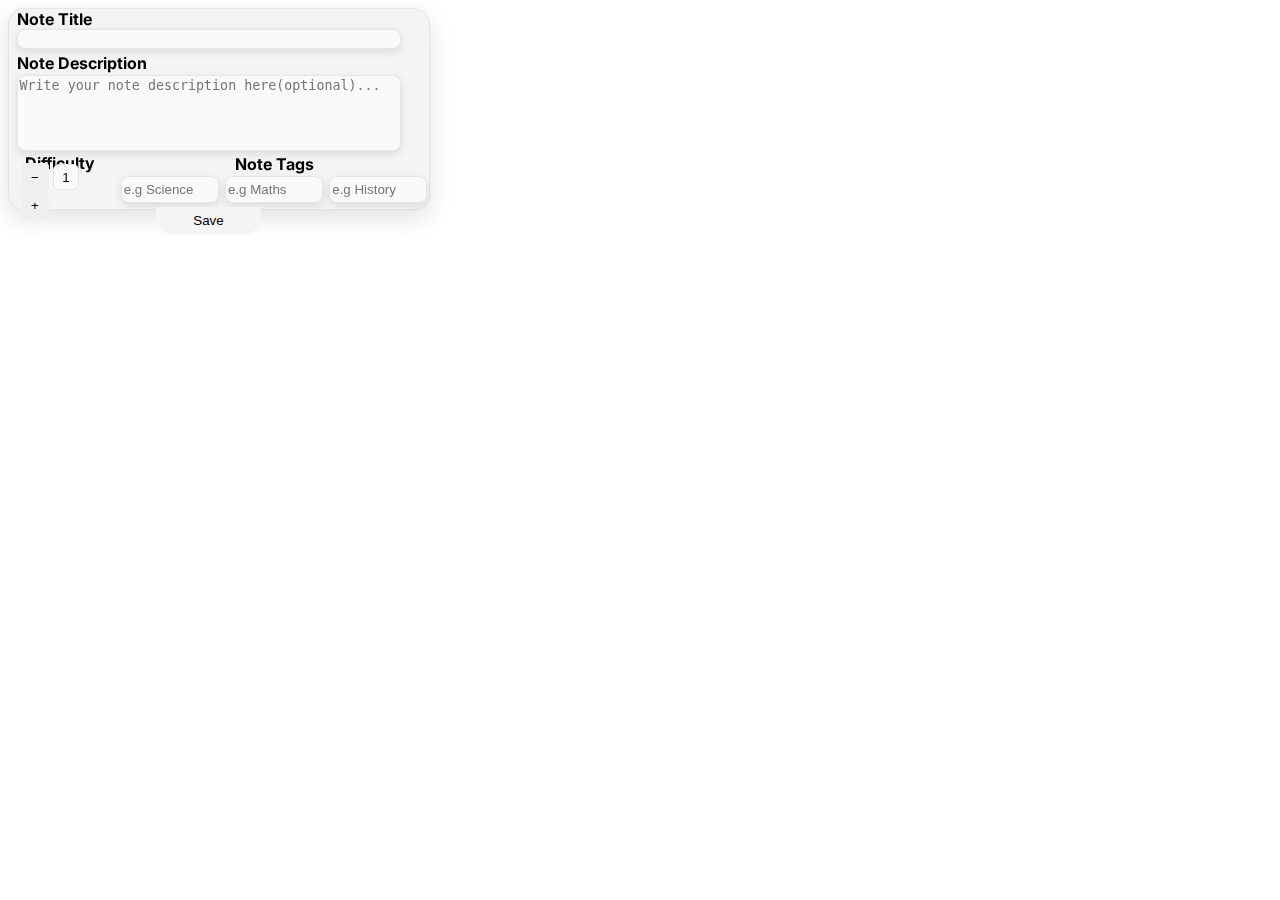
<file: App/Frontend/userNotes/components/addNote.html>
<!DOCTYPE html>
<html lang="en">
<head>
    <meta charset="UTF-8">
    <meta name="viewport" content="width=device-width, initial-scale=1.0">
    <link href="https://fonts.googleapis.com/css2?family=Inter:wght@300;400;500;600&display=swap" rel="stylesheet">
    <link rel="stylesheet" href="/App/Frontend/userNotes/components/addNote.css">
    <title>Document</title>
</head>
<body>
    <div id="createNoteContainer">
        <div id="titleBox">
             <h4 id = "noteTitle">Note Title</h4>
             <input id = "titleInput" type="text">
        </div>


        <div id="descriptionBox">
            <h4 id = "noteDescriptionTitle">Note Description</h4>
            <textarea id="DescriptionInput" placeholder="Write your note description here(optional)..." rows="5" cols="40"></textarea>
        </div>
        <div id="lowerRow">
           <div id="difficultyContainer">
             <div id="difficultytitle">
                <h4>Difficulty</h4>
             </div>
             <div id="difficulty">              
                    <div id="diffiucltyLevel">
                        <div class="numberControl">
                            <button class="numBtn" id="decrease">−</button>
                            <input type="number" id="numInput" value="1" min="1" max="5">
                            <button class="numBtn" id="increase">+</button>
                        </div>
                    </div> 
             </div>
           </div>
           <div id="tagsblock">
               <div id="tagTitle">
                 <h4>Note Tags</h4>
               </div>
               <div id="tags">
                  <div class="createNotetag">
                    <input placeholder="e.g Science"class = "tagInput" type="text">
                  </div>
                  <div class="createNotetag">
                    <input placeholder="e.g Maths" class = "tagInput" type="text">
                  </div>
                  <div class="createNotetag">
                    <input placeholder="e.g History" class = "tagInput" type="text">
                  </div>
               </div>
           </div>
            
        </div>
        <div id="createNote">
           <button id="createButton">Save</button>
        </div>
    </div>

     <div id="organiseContainer">
         <div id="sortByDate"></div>
         <div id="sortBySize"></div>
         <div id="sortByDifficulty"></div>
         <div id="sortByStreak"></div>
     </div>

</body>
</html>
</file>
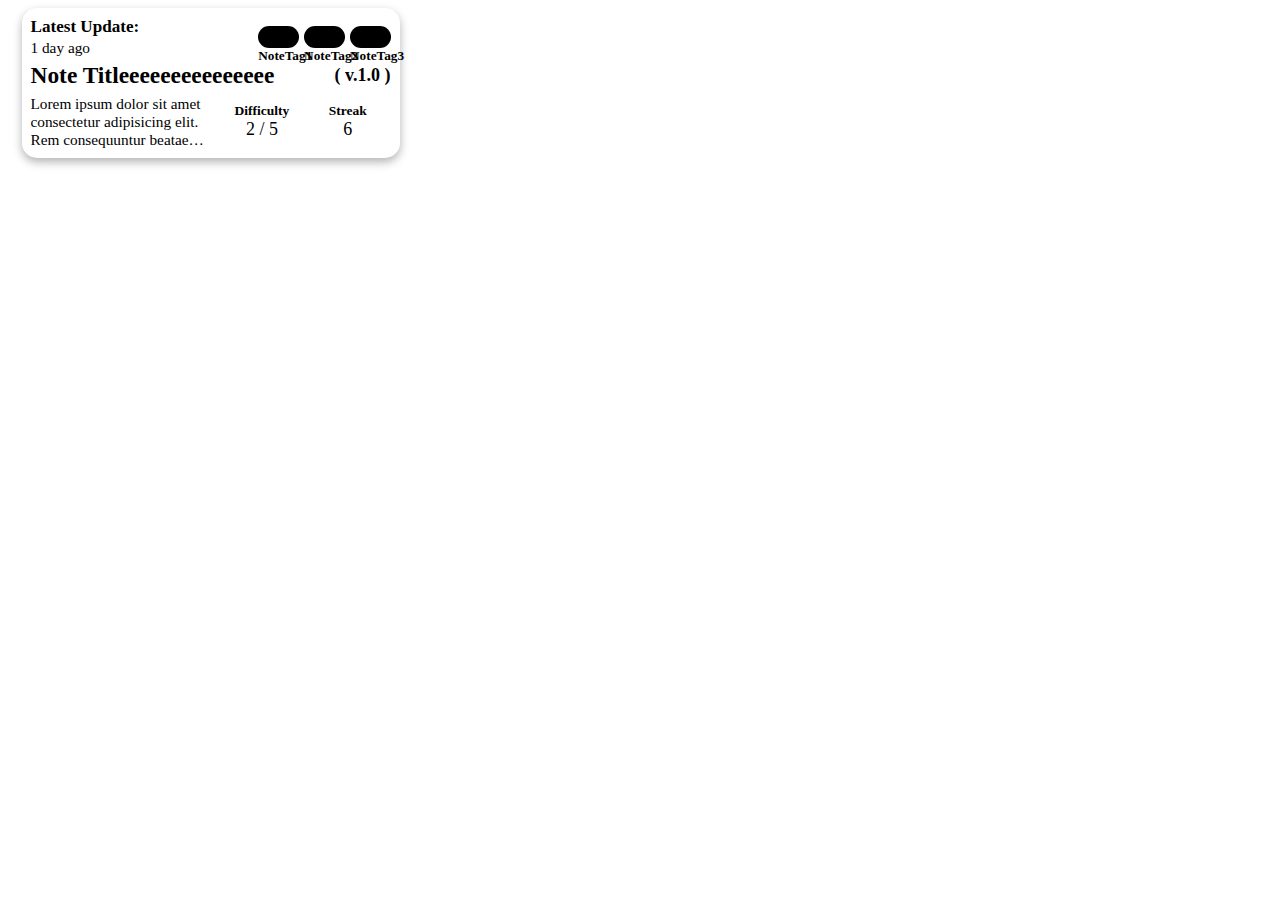
<file: App/Frontend/userNotes/components/NoteCard.html>
<!DOCTYPE html>
<html lang="en">
<head>
    <meta charset="UTF-8">
    <meta name="viewport" content="width=device-width, initial-scale=1.0">
     <link rel="stylesheet" href="/App/Frontend/userNotes/components/NoteCardStyle.css">
    <title>Document</title>
</head>
<body>
      <div class="StudyNotes">
                <div class="row">
                    <div class="LatestUpdate">
                        <h2>Latest Update:</h2>
                        <h2 id="recntUpdate">1 day ago</h2>
                    </div>
                    <div class="Tags">
                        <div class="tag">
                            <h5 class="tagData">NoteTag1</h5>
                        </div>
                        <div class="tag">
                            <h5>NoteTag2</h5>
                        </div>
                        <div class="tag">
                            <h5>NoteTag3</h5>
                        </div>
                    </div>
                </div>

                <div class="row">
                    <div class="Title">
                        <h1 id = "TitleText"> Note Titleeeeeeeeeeeeeee </h1>
                    </div>
                    <div class="Version">
                        <h2 id="VersionText">( v.1.0 )</h2>
                    </div>
                </div>

                <div class="row">
                    <div class="Description">
                        <p id="DescriptionText">Lorem ipsum dolor sit amet consectetur adipisicing elit. Rem consequuntur beatae eius, nihil hello</p>
                    </div>
                    <div class="Difficulty">
                        <div class="upper">Difficulty</div>
                        <div class="lower" id = "diffText">2 / 5</div>
                    </div>
                    <div class="Streak">
                        <div class="upper">Streak</div>
                        <div class="lower" id="streakText">6</div>
                    </div>
                </div>
            </div> <!-- .StudyNotes -->
</body>
</html>
</file>
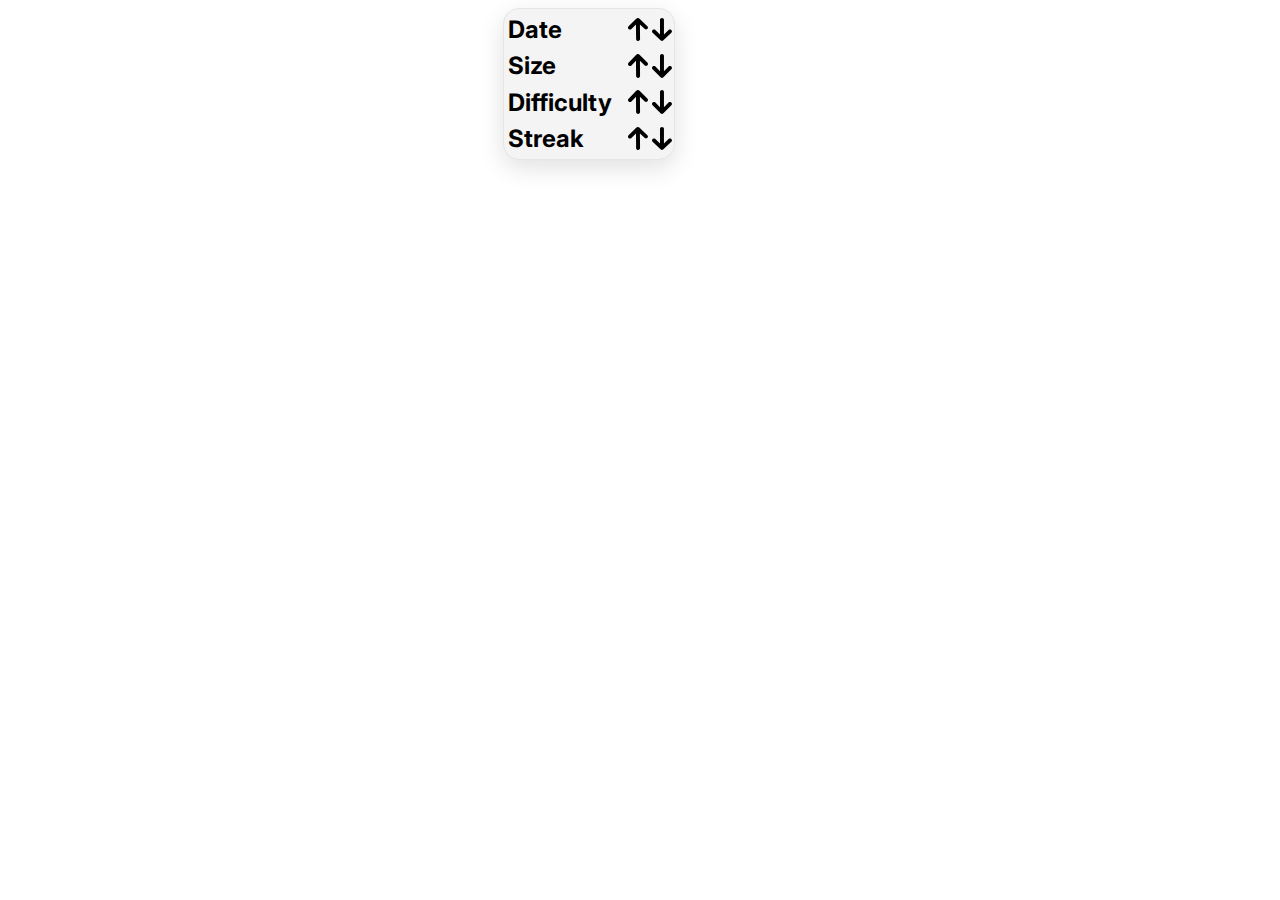
<file: App/Frontend/userNotes/components/Organise.html>
<!DOCTYPE html>
<html lang="en">
<head>
    <meta charset="UTF-8">
    <meta name="viewport" content="width=device-width, initial-scale=1.0">
     <link href="https://fonts.googleapis.com/css2?family=Inter:wght@300;400;500;600&display=swap" rel="stylesheet">
     <link rel="stylesheet" href="/App/Frontend/userNotes/components/Organise.css">
    <title>Document</title>
</head>
<body>
     <div id="organiseContainer">

         <!-- DATE -->
         <div id="sortByDate">
           <div class="title">
              <h2>Date</h2>
           </div>
           <div id="DateOrder">
               <img src="/App/Frontend/userNotes/components/svgs/up_INACTIVE.svg" id="DateOrder-UpIcon">
               <img src="/App/Frontend/userNotes/components/svgs/down_INACTIVE.svg" id="DateOrder-DownIcon">
           </div>
         </div>

         <!-- SIZE -->
         <div id="sortBySize">
           <div class="title">
             <h2>Size</h2>
           </div>
           <div id="SizeOrder">
             <img src="/App/Frontend/userNotes/components/svgs/up_INACTIVE.svg" id="SizeOrder-UpIcon">
             <img src="/App/Frontend/userNotes/components/svgs/down_INACTIVE.svg" id="SizeOrder-DownIcon">
           </div>
         </div>

         <!-- DIFFICULTY -->
         <div id="sortByDifficulty">
           <div class="title">
             <h2>Difficulty</h2>
           </div>
           <div id="DifficultyOrder">
               <img src="/App/Frontend/userNotes/components/svgs/up_INACTIVE.svg" id="DifficultyOrder-UpIcon">
               <img src="/App/Frontend/userNotes/components/svgs/down_INACTIVE.svg" id="DifficultyOrder-DownIcon">
           </div>
         </div>

         <!-- STREAK -->
         <div id="sortByStreak">
           <div class="title">
             <h2>Streak</h2>
           </div>
           <div id="StreakOrder">
              <img src="/App/Frontend/userNotes/components/svgs/up_INACTIVE.svg" id="StreakOrder-UpIcon">
              <img src="/App/Frontend/userNotes/components/svgs/down_INACTIVE.svg" id="StreakOrder-DownIcon">
           </div>
         </div>

     </div>
     
</body>
</html>
</file>
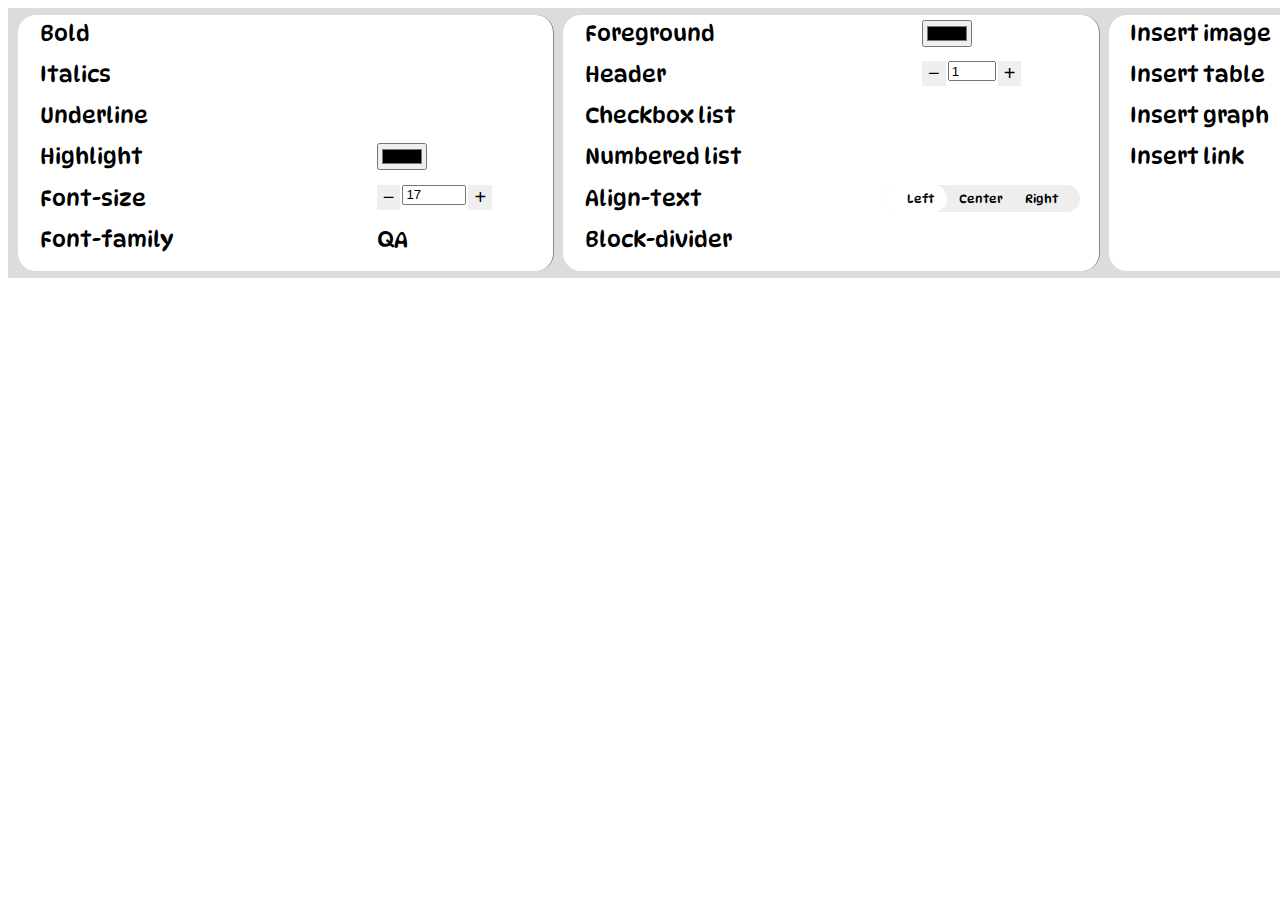
<file: App/Frontend/userNotes/components/studyTools.html>
<html lang="en">

<head>
    <meta charset="UTF-8">
    <meta name="viewport" content="width=device-width, initial-scale=1.0">
    <link rel="preconnect" href="https://fonts.googleapis.com">
    <link rel="preconnect" href="https://fonts.gstatic.com" crossorigin>
    <link href="https://fonts.googleapis.com/css2?family=DynaPuff:wght@400..700&display=swap" rel="stylesheet">

    <link rel="stylesheet" href="/App/Frontend/userNotes/components/studyToolsStyle.css">
    <title>Document</title>
</head>

<body>
    <div class="container">
            <div class="tools">
                <div class="tool">
                    <div class="ToolName" id="BoldenText">Bold</div>
                </div>
                <div class="tool">
                    <div class="ToolName" id="ItalicText">Italics</div>
                </div>
                <div class="tool">
                    <div class="ToolName" id="UnderlineText">Underline</div>
                </div>
                <div class="tool">
                    <div class="ToolName" id="HighlightText">Highlight</div>
                    <div class="ToolQuickAction" id="HighlightQuckAction">
                        <input type="color" id="colorPicker">
                    </div>
                </div>
                <div class="tool">
                    <div class="ToolName" id="Font-Size">Font-size</div>
                    <div class="ToolQuickAction" id="Font-SizeQuickAction">
                        <div class="numberControl">
                            <button class="numBtn" id="decrease">−</button>
                            <input type="number" id="numInput" value="17" min="1" max="200">
                            <button class="numBtn" id="increase">+</button>
                        </div>
                    </div>
                </div>
                <div class="tool">
                    <div class="ToolName" id="Font-family">Font-family</div>
                    <div class="ToolQuickAction" id="Font-FamilyQuickAction">QA</div>
                </div>
            </div>

            <div class="tools">
                <div class="tool">
                    <div class="ToolName" id="ForegroundText">Foreground</div>
                    <div class="ToolQuickAction" id="ForegroundQuckAction">
                        <input type="color" id="colorPicker">
                    </div>
                </div>
                <div class="tool">
                    <div class="ToolName" id="HeaderText">Header</div>
                    <div class="ToolQuickAction" id="HeaderQuckAction">
                        <div class="numberControl">
                            <button class="numBtn" id="decrease">−</button>
                            <input type="number" id="numInput" value="1" min="1" max="6">
                            <button class="numBtn" id="increase">+</button>
                        </div>
                    </div>
                </div>

                <div class="tool">
                    <div class="ToolName">Checkbox list</div>
                </div>
                <div class="tool">
                    <div class="ToolName">Numbered list</div>
                </div>

                <div class="tool">
                    <div class="ToolName" id="AlignText">Align-text</div>
                    <div class="ToolQuickAction" id="AlignTextQuckAction">
                        <div class="threeSlider">
                            <div class="thumb"></div>
                            <div class="option" data-align="left">Left</div>
                            <div class="option" data-align="center">Center</div>
                            <div class="option" data-align="right">Right</div>
                        </div>
                    </div>
                </div>

                <div class="tool">
                    <div class="ToolName">Block-divider</div>
                </div>
            </div>

            <div class="tools">
                <div class="tool">
                    <div class="ToolName" id="InsertImage">Insert image</div>
                    <div class="ToolQuickAction" id="InsertImageIcon">></div>
                </div>
                <div class="tool">
                    <div class="ToolName" id="InsertTable">Insert table</div>
                    <div class="ToolQuickAction" id="InsertTablesIcon">></div>
                </div>
                <div class="tool">
                    <div class="ToolName" id="InsertGraph">Insert graph</div>
                    <div class="ToolQuickAction" id="InsertGraphIcon">></div>
                </div>
                <div class="tool">
                    <div class="ToolName" id="InsertGraph">Insert link</div>
                    <div class="ToolQuickAction" id="InsertLinkIcon">></div>
                </div>
            </div>
        
    </div>

    <script src = "/App/Frontend/userNotes/components/studyToolsScript.js"></script>
</body>

</html>
</file>
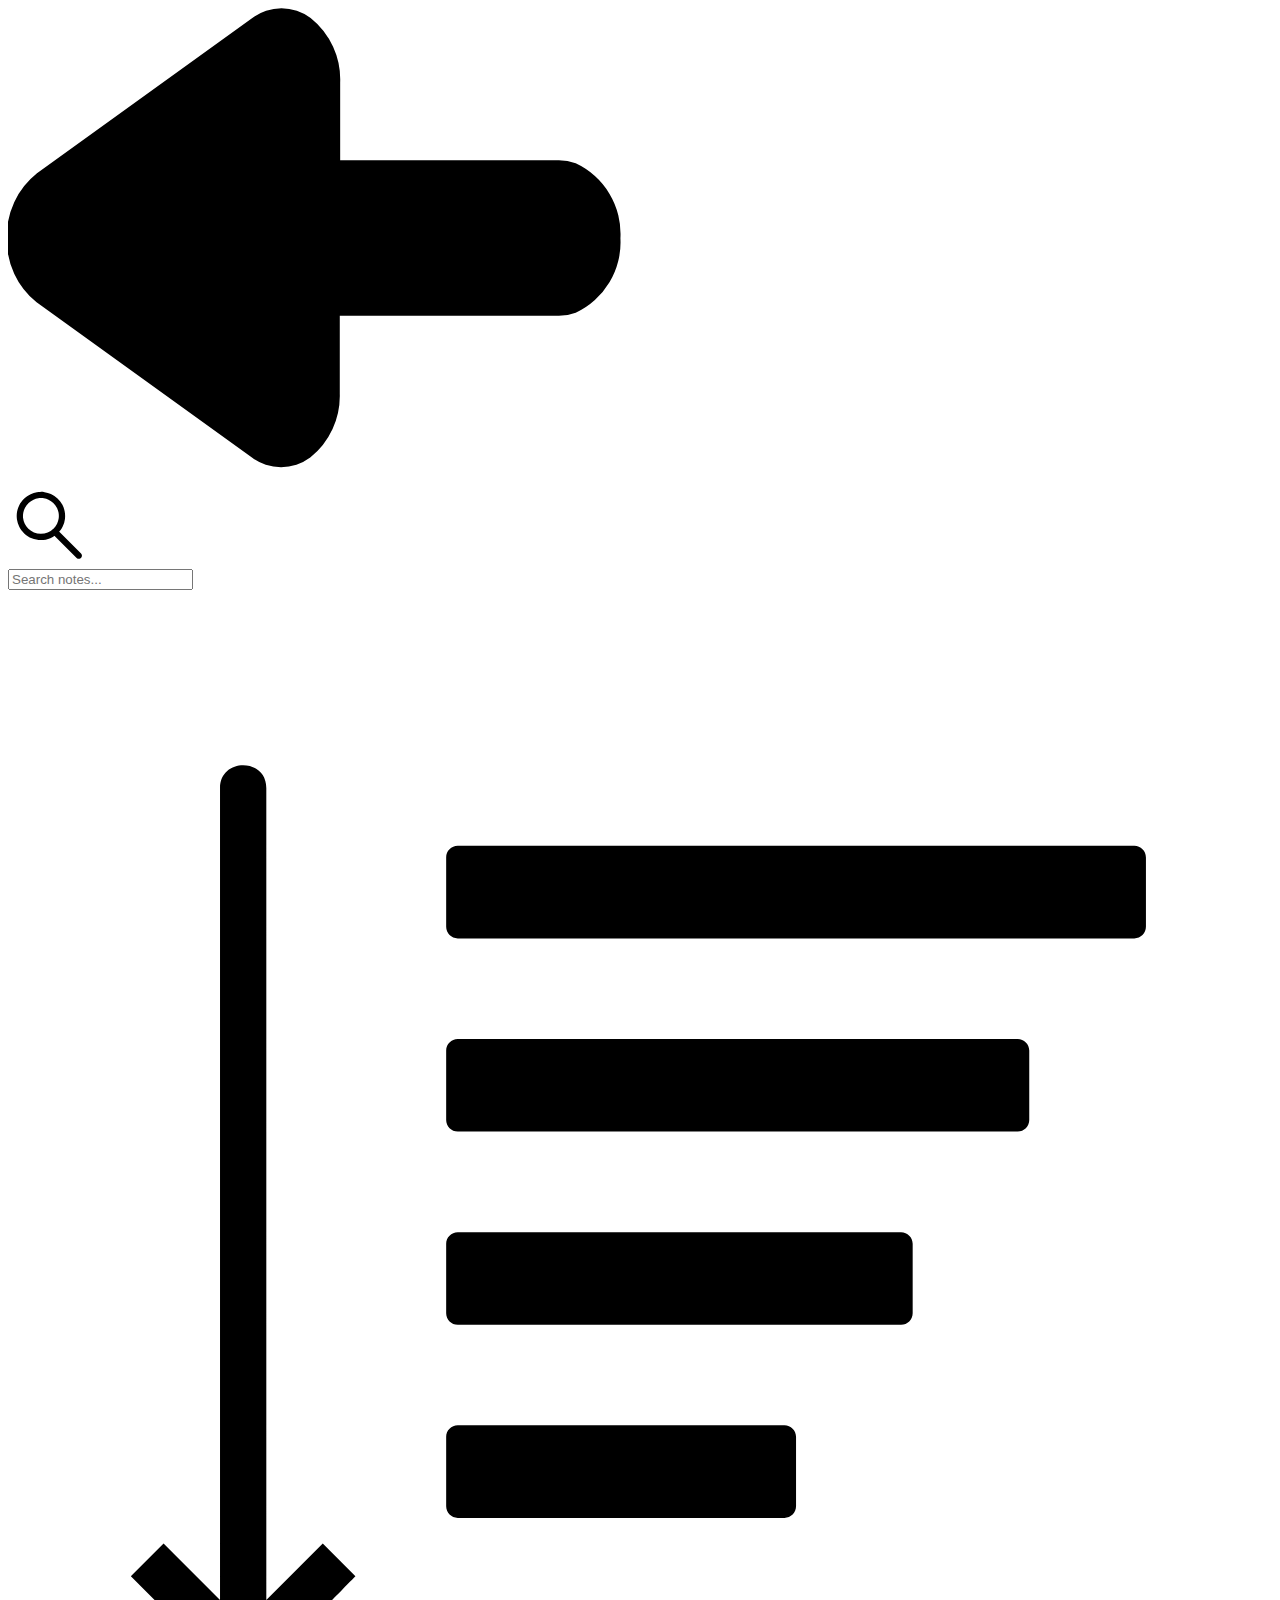
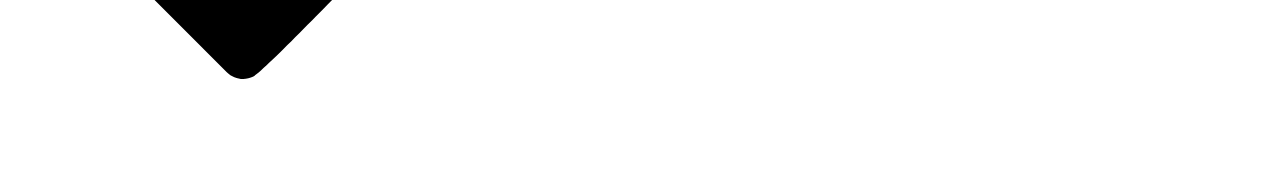
<file: App/Frontend/userNotes/components/upperContainer.html>
<!DOCTYPE html>
<html lang="en">

<head>
    <meta charset="UTF-8">
    <meta name="viewport" content="width=device-width, initial-scale=1.0">
    <link rel="stylesheet" href="/App/Frontend/userNotes/components/upperContainerStyle.css">
    <title>Document</title>
</head>
<body>
    <div class="upperControls">
        <div class="goBack">
            <div class="returnButton">
                <div class="returnButtonContainer">
                        <img src="/App/Frontend/userNotes/components/svgs/ReturnArrow.svg" id="ReturnArrow" >
                </div>
            </div>
        </div>

        <div class="searchBox">
            <div class="search-container">
                <div class="search-icon">
                    <img src="/App/Frontend/userNotes/components/svgs/magnifying.svg" id="mg-glass" />
                </div>
                <input type="text" class="search-input" placeholder="Search notes..." />
            </div>
        </div>

        <div class="organise">
            <div class="organiseButton">
                <div class="sortContainer">
                     <img src="/App/Frontend/userNotes/components/svgs/Sort.svg" id = "Sort">
                </div>
            </div>
        </div>
    </div>
   
</body>

</html>
</file>
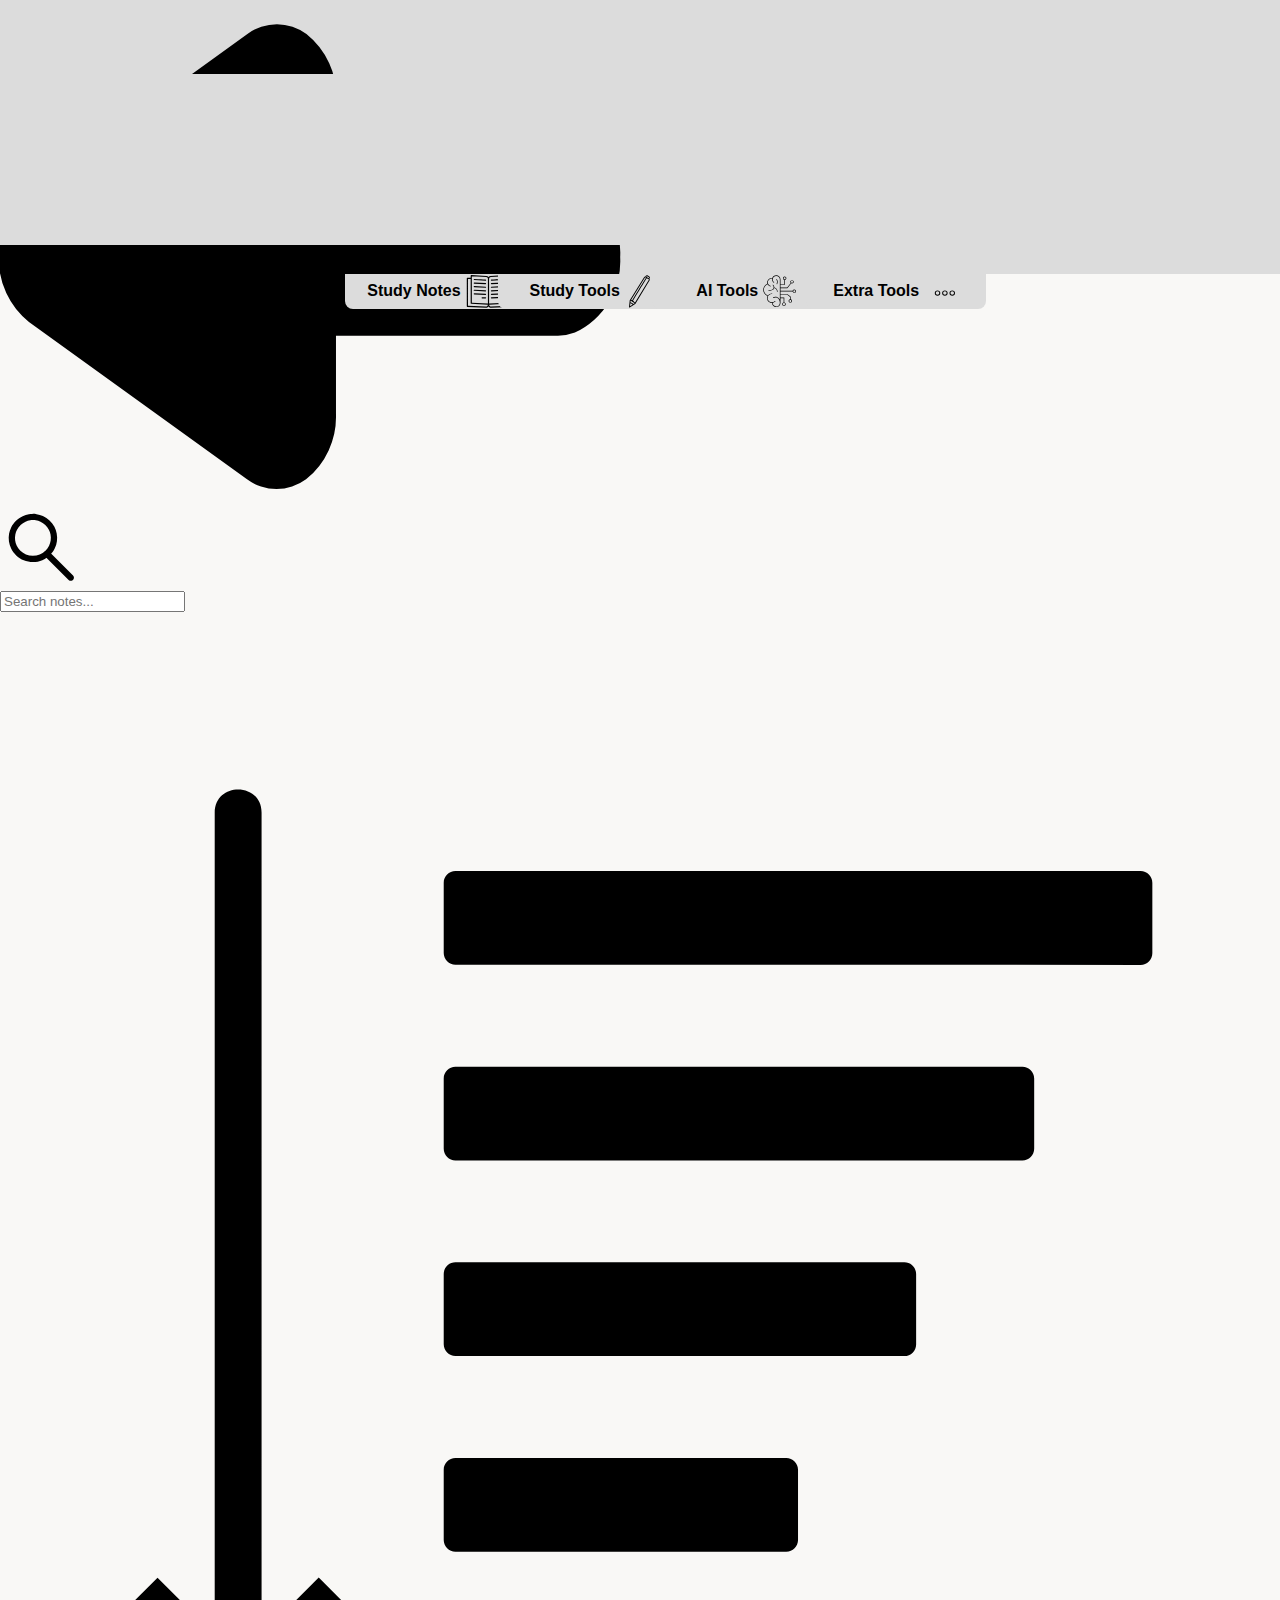
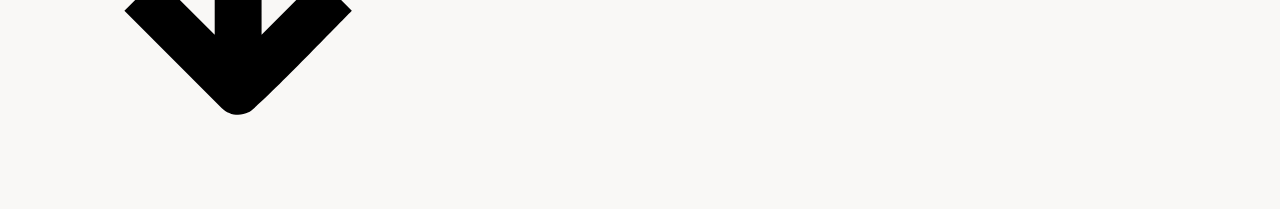
<file: App/Frontend/userNotes/html/Navbar.html>
<!DOCTYPE html>
<html lang="en">

<head>
    <meta charset="UTF-8">
    <meta name="viewport" content="width=device-width, initial-scale=1.0">
    <link rel="stylesheet" href="/App/Frontend/userNotes/css/NavBar.css">
    <title>NavBar</title>
</head>

<body>
     <div class="controls">
        <!-- <div id="upperControls"></div> -->
        <div class="menu">
            <div id="studyNoteSection">
              <div id="upperControls"></div>
              <div class="lowerControls">

              <div class="StudyNote"></div>
              <div class="StudyNote"></div>
              <div class="StudyNote"></div>
              <div class="StudyNote"></div>
            </div>
            
          </div>
          <div id="studyToolsSection">
                <div id="studyTools"></div>
          </div>
        </div>    <!-- .menu -->
        
        <!--NAVBAR TABS-->
        <div id="toggleMenu">
            <div id="NotePreviewDropdown" aria-label="Note Preview Dropdown"><h4>Study Notes</h4></div>
            <div id="BookIcon" aria-label="Book Icon">
                <img class = "TabIcon" src="/App/Frontend/imgs/svgs/StudyNotesDropdown.svg" >
            </div>
        </div>

        <div id="toggleTools">
                  <div id="ToolPreviewDropdown" aria-label="Tool Preview Dropdown"><h4>Study Tools</h4></div>
                  <div id="PencilIcon" aria-label="Tool Icon">
                    <img class = "TabIcon" src="/App/Frontend/imgs/svgs/StudyToolsDropdown.svg">
                  </div> 
        </div>

         <div id="toggleAI">
                  <div id="AIToolsDropdown" aria-label="AI Tools Dropdown"><h4>AI Tools</h4></div>
                  <div id="AIIcon" aria-label="AI Icon">
                    <img class = "TabIcon" src="/App/Frontend/imgs/svgs/AIToolsDropdown.svg">
                  </div>
         </div>

       <div id="toggleExtra">
                  <div id="ExtraToolsDropdown" aria-label="Extra Tools Dropdown"><h4>Extra Tools</h4></div>
                  <div id="ExtraIcon" aria-label="Extra Tools Icon">
                    <img class = "TabIcon" src="/App/Frontend/imgs/svgs/ExtraToolsDropdown.svg">
                  </div>
        </div>

    
    </div> <!-- .controls -->
    <script type= "module" src ="/App/Frontend/userNotes/javascript/injectNComponents.js"></script>
</body>
</html>
</file>
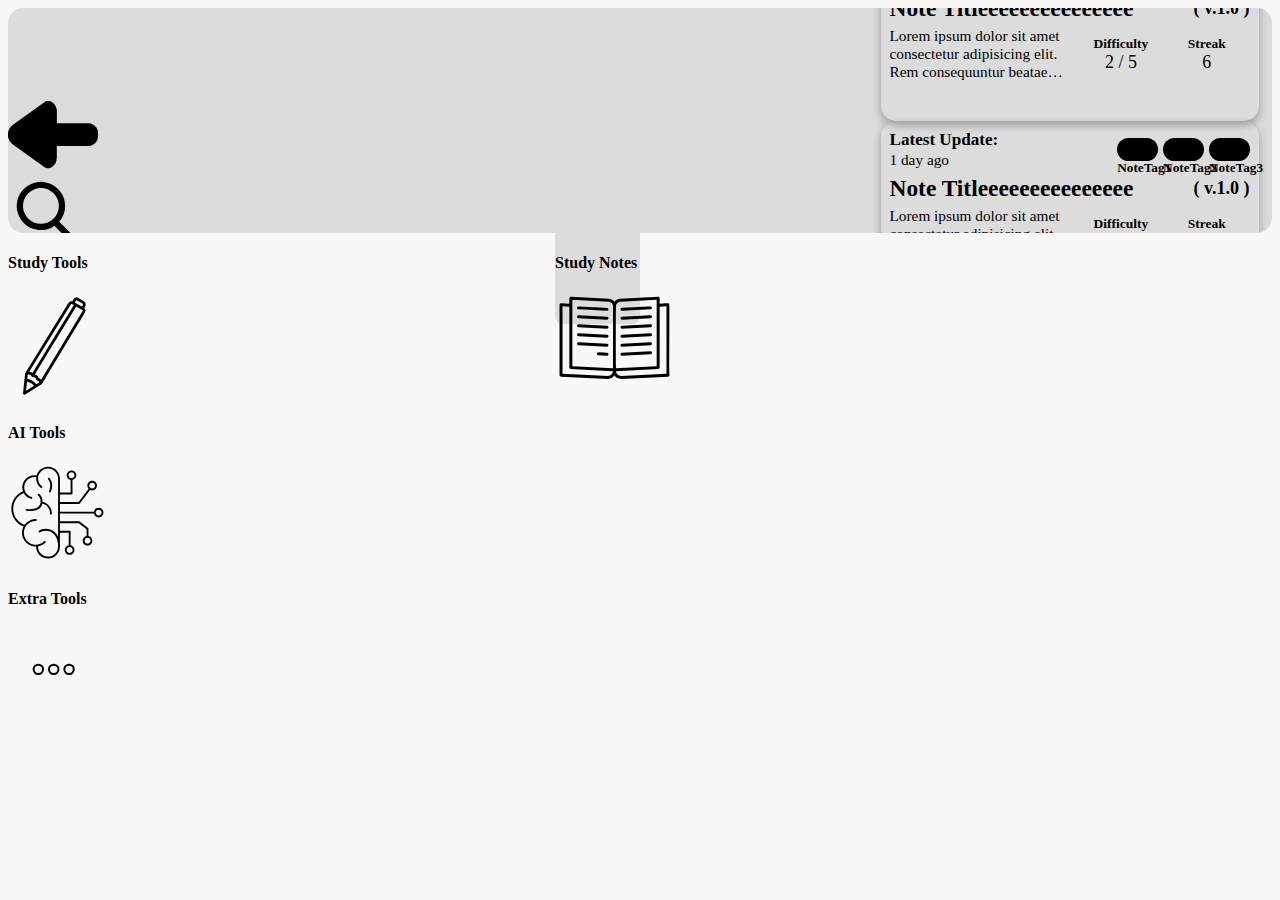
<file: App/Frontend/userNotes/html/NoteCarosoul.html>
<!DOCTYPE html>
<html lang="en">

<head>
    <meta charset="UTF-8">
    <meta name="viewport" content="width=device-width, initial-scale=1.0">
    <link rel="stylesheet" href="/App/Frontend/userNotes/css/NoteCarousal.css">
    <title>Document</title>
</head>

<body>
     <div class="controls">
        <!-- <div id="upperControls"></div> -->
        <div class="menu">
            <div id="upperControls"></div>
            <div class="lowerControls">

            <div class="StudyNote"></div>
            <div class="StudyNote"></div>
            <div class="StudyNote"></div>
            <div class="StudyNote"></div>

            </div>
        </div> <!-- .menu -->
        
        <!--NAVBAR TABS-->
        <div id="toggleMenu">
            <div id="NotePreviewDropdown" aria-label="Note Preview Dropdown"><h4>Study Notes</h4></div>
            <div id="BookIcon" aria-label="Book Icon">
                <img class = "TabIcon" src="/App/Frontend/imgs/svgs/StudyNotesDropdown.svg" >
            </div>
        </div>

        <div id="toggleTools">
                  <div id="ToolPreviewDropdown" aria-label="Tool Preview Dropdown"><h4>Study Tools</h4></div>
                  <div id="PencilIcon" aria-label="Tool Icon">
                    <img class = "TabIcon" src="/App/Frontend/imgs/svgs/StudyToolsDropdown.svg">
                  </div> 
        </div>

         <div id="toggleAI">
                  <div id="AIToolsDropdown" aria-label="AI Tools Dropdown"><h4>AI Tools</h4></div>
                  <div id="AIIcon" aria-label="AI Icon">
                    <img class = "TabIcon" src="/App/Frontend/imgs/svgs/AIToolsDropdown.svg">
                  </div>
         </div>

 
       <div id="toggleExtra">
                  <div id="ExtraToolsDropdown" aria-label="Extra Tools Dropdown"><h4>Extra Tools</h4></div>
                  <div id="ExtraIcon" aria-label="Extra Tools Icon">
                    <img class = "TabIcon" src="/App/Frontend/imgs/svgs/ExtraToolsDropdown.svg">
                  </div>
        </div>


    </div> <!-- .controls -->
    <script src ="/App/Frontend/userNotes/components/testingInjection.js"></script>
</body>

</html>
</file>
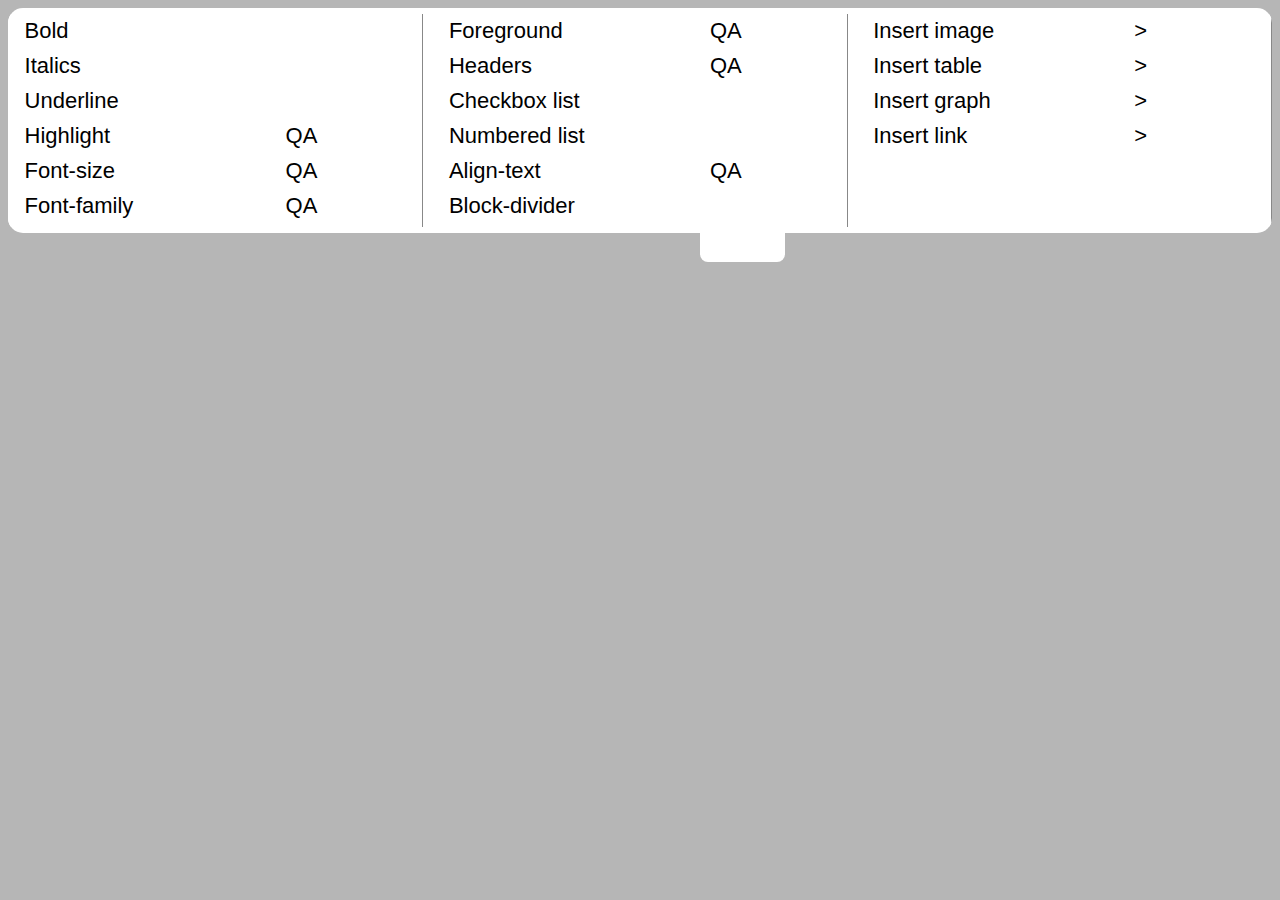
<file: App/Frontend/userNotes/html/StudyTools.html>
<!DOCTYPE html>
<html lang="en">
<head>
    <meta charset="UTF-8">
    <meta name="viewport" content="width=device-width, initial-scale=1.0">
    <link rel="stylesheet" href="/App/Frontend/userNotes/css/StudyTools.css">
    <title>User Studys</title>
</head>
<body>
    <div class="controls">
    <div class="StudyTools">
       <div class="tools"> 
        <div class="tool"><div class = "ToolName" id="BoldenText">Bold</div></div> 
        <div class="tool"><div class = "ToolName" id="ItalicText">Italics</div></div>
        <div class="tool"><div class = "ToolName" id="UnderlineText">Underline</div></div>
        <div class="tool">
             <div class = "ToolName" id="HighlightText">Highlight</div>
             <div class="ToolQuickAction" id="HighlightQuckAction">QA</div>
        </div>
        <div class="tool">
             <div class = "ToolName" id="Font-Size">Font-size</div>
             <div class="ToolQuickAction" id="Font-SizeQuickAction">QA</div>
        </div>
        <div class="tool">
             <div class = "ToolName" id="Font-family">Font-family</div>
             <div class="ToolQuickAction" id="Font-FamilyQuickAction">QA</div>
        </div>     
     </div> 
     <div class="tools">
        <div class="tool">
            <div class = "ToolName" id="ForegroundText">Foreground</div>
            <div class="ToolQuickAction" id="ForegroundQuckAction">QA</div>  
        </div> 
        <div class="tool">
            <div class = "ToolName" id="HeaderText">Headers</div>
            <div class="ToolQuickAction" id="HeaderQuckAction">QA</div>
        </div>
          <div class="tool"><div class="ToolName">Checkbox list</div></div>
          <div class="tool"><div class="ToolName">Numbered list</div></div>
        <div class="tool">
            <div class = "ToolName" id="AlignText">Align-text</div>
            <div class="ToolQuickAction" id="AlignTextQuckAction">QA</div>       
        </div>
          <div class="tool"><div class="ToolName">Block-divider</div></div>
   
     
        </div>
     <div class="tools">
        <div class="tool">
            <div class = "ToolName" id="InsertImage">Insert image</div>
            <div class="ToolQuickAction" id="InsertImageIcon">></div>
        </div> 
        <div class="tool">
            <div class = "ToolName" id="InsertTable">Insert table</div>
            <div class="ToolQuickAction" id="InsertTablesIcon">></div>
        </div>
        <div class="tool">
            <div class = "ToolName" id="InsertGraph">Insert graph</div>
            <div class="ToolQuickAction" id="InsertGraphIcon">></div>
        </div>
        <div class="tool">
            <div class = "ToolName" id="InsertGraph">Insert link</div>
            <div class="ToolQuickAction" id="InsertLinkIcon">></div>
        </div>
        
        
        
     </div>

    </div>
    <div id="toggleStudyTools">
        <div id="StudyToolsDropdown"></div>
        <div id="Pencil"></div>
    </div>
    </div>
</body>
</html>
</file>
<file: App/Frontend/userNotes/components/addNote.css>
/**********************************************************************************/
/***************************** ADD CONTAINER.  ************************************/
/**********************************************************************************/
h4{
    margin: 0;
    padding: 0;
}

#createNoteContainer{
    width:420px;
    height:200px; 
    background-color: #f4f4f4;
    display: flex;
    flex-direction: column;
    gap:0.4vh;
    border-radius: 1rem;
    position: fixed;
    z-index: 1;
    box-shadow: 0px 8px 25px rgba(0,0,0,0.12);
    border: 1px solid #e5e5e5;
    font-family: 'Inter', Arial, sans-serif;
    transition: 0.25s ease;
}

#createNoteContainer:has(#createButton:hover){
    border: 4px solid rgb(67, 248, 188);;
    border-color: rgb(67, 248, 188);
    box-shadow: 0 0 18px rgba(67, 248, 188, 0.6);
}



#titleBox{
    width: 100%;
    height: 20%;
}

#lowerRow{
    width: 100%;
    height: 26%;
}

#descriptionBox{
    width: 100%;
    height: 50%;

}
/************* TITLE **********************/
#titleBox{
    display: flex;
    flex-direction: column;
}

#noteTitle{
    width:90%;
    height:50%;
    margin-left: 8px;
    
}

#titleInput{
    width:90%;
    height:50%;
    
    background-color: #fafafa;
    border: 1px solid #ccc;
    border-radius: 8px;
    margin-left: 7.5px;

    box-shadow: 0 3px 8px rgba(0,0,0,0.1);
    transition: 0.25s ease;
    border: 1px solid rgb(230, 230, 230);
}

#titleInput:hover,
#titleInput:focus-within {
    box-shadow: 0 4px 12px rgba(67, 248, 188, 0.5);
    border-color: rgb(67, 248, 188);
}

/************** DESCRIPTION ***************/

#descriptionBox{
    display: flex;
    flex-direction: column;
    gap: 0.3vh;
}

#noteDescriptionTitle{
    width:90%;
    height:20%;
    margin-left: 8px;
}

#DescriptionInput{
    width:90%;
    height:70%;

    background-color: #fafafa;
    border: 1px solid #ccc;
    border-radius: 8px;
    resize: none;
    margin-left: 7.5px;

    box-shadow: 0 3px 8px rgba(0,0,0,0.1);
    transition: 0.25s ease;
    border: 1px solid rgb(230, 230, 230);
}

#DescriptionInput:hover,
#DescriptionInput:focus-within {
    box-shadow: 0 4px 12px rgba(67, 248, 188, 0.5);
    border-color: rgb(67, 248, 188);
}

/*****************LOWER ROW***************/

#lowerRow{
  display: flex;
  flex-direction: row;
  gap:1vh;
 }
/******************************DIFFICULTY ************************/
#difficultyContainer{
    width:25%;
    height: 100%;
    display: flex;
    flex-direction: column;
    justify-content: center;
    align-items: center;
    gap:3px;
}

#difficultytitle{
    width:100%;
    height: 30%;
    display: flex;
    flex-direction: row;
    justify-content: center;
    align-items: center;
  
}

#difficulty{
    width:100%;
    height: 70%;
    display: flex;
    flex-direction: row;
    justify-content: center;
    align-items: center;
    
}

#numInput {
    width: 26.2%;
    height: 2.4vh;

    border: 1px solid rgb(230, 230, 230);
    border-radius: 6px;
    background-color: #fafafa;
    text-align: center;

    transition: 0.25s ease;
}

#numInput:hover,
#numINput:focus {
    box-shadow: 0 4px 12px rgba(67, 248, 188, 0.5);
    border-color: rgb(67, 248, 188);
    outline:none;
}

/* Chrome / Edge / Safari */
#numInput::-webkit-outer-spin-button,
#numInput::-webkit-inner-spin-button {
    -webkit-appearance: none;
    margin: 0;
}

/* Firefox */
#numInput {
    -moz-appearance: textfield;
}

.numBtn{
    width:35.2%;
    height:3.2vh;
    border: none;
    border-radius: 4px;
}

.numBtn:hover {
    background: #dcdcdc;
}

/******************************Tags ************************/
#tagsblock{
    width:75%;
    height: 100%;
    display: flex;
    flex-direction: column;
    justify-content: center;
    align-items: center;
    gap:2px;
}
 #tagTitle{
    width: 100%;
    height:30%;
    display: flex;
    flex-direction: row;
    justify-content: center;
    align-items: center;
    /* font-size: 20px; */
 }

#tags{
    width:100%;
    height: 70%;
    display: flex;
    flex-direction: row;
    justify-content: center;
    align-items: center;
    gap: 0.5vh;
}

.createNotetag{
    width: calc(100% / 3);
    height: 90%;
   }

.tagInput{
    width: 92%;
    height: 75%;
    background-color: #fafafa;
    border: 1px solid rgb(230, 230, 230); 
    border-radius: 8px;

    box-shadow: 0 3px 8px rgba(0, 0, 0, 0.1);
    transition: 0.25s ease;
}
.tagInput:hover,
.tagInput:focus{
    box-shadow: 0 4px 12px rgba(67, 248, 188, 0.5);
    border-color: rgb(67, 248, 188);
    outline:none;
}


/*************** Create button **************/
#createNote{
   width:25%;
   height:15%;
   position:absolute;
   z-index: 2;
   right:40%;
   bottom: -13%;
   border-bottom-left-radius: 1rem;
   border-bottom-right-radius: 1rem;
   display: flex;
   flex-direction: row;
   justify-content: center;
   align-items: center;
}

#createButton{
    width:100%;
    height:90%;
    border: none;
    border-bottom-left-radius: 1rem;
    border-bottom-right-radius: 1rem;
    background-color: #f4f4f4;;
    transition: 0.25s ease;
}

#createButton:hover{
  background-color:  rgb(67, 248, 188);
}
</file>
<file: App/Frontend/userNotes/components/NoteCardStyle.css>
.StudyNotes {
    width: 42vh;
    min-height: 16vh;

    background-color: var(--white);
    margin-left: 1.5vh;
    margin-right: 1.5vh;

    flex-shrink: 0;
    border-radius: 15px;
    transition: 0.25s ease-in;
    box-shadow: 0px 4px 10px rgba(0, 0, 0, 0.3);

    /* MAIN FIX */
    display: flex;
    flex-direction: column;
    padding: 1vh;
    box-sizing: border-box;
}

.StudyNotes:hover {
    box-shadow: 0px 6px 12px rgba(67, 248, 188, 0.55);
}

/***************************************************
  ROWS
****************************************************/

.row {
    width: 100%;
    display: flex;
    justify-content: space-between;
    align-items: center;

    margin-bottom: 0.6vh;
    box-sizing: border-box;
}

.row:last-child {
    margin-bottom: 0;
}

/***************************************************
  ROW 1 — Latest Update + Tags
****************************************************/

.LatestUpdate {
    flex: 1;
}

.LatestUpdate h2 {
    margin: 0;
    font-size: 1.9vh;
    font-weight: 600;
}

#recntUpdate {
    margin-top: 0.2vh;
    font-size: 1.7vh;
    font-weight: 400;
}

.Tags {
    display: flex;
    flex-direction: row;
    align-items: center;
    gap: 0.6vh;
}

.tag {
    width: 4.5vh;
    height: 2.5vh;
    background-color: black;
    border-radius: 100px;
}

/***************************************************
  ROW 2 — Title + Version
****************************************************/

.Title {
    flex-grow: 1;
}

.Title h1 {
    margin: 0;
    font-size: 2.6vh;
    white-space: nowrap; /* No wrapping */
}

.Version h2 {
    margin: 0 0 0 0.7vh;
    font-size: 2vh;
    white-space: nowrap;
}

/***************************************************
  ROW 3 — Description + Difficulty + Streak
****************************************************/

.Description {
    flex: 2.2;
    display: flex;
    align-items: center;
}

.Description p {
    margin: 0;
    font-size: 1.7vh;
    line-height: 2vh;
    overflow: hidden;
    text-overflow: ellipsis;
    display: -webkit-box;
    -webkit-line-clamp: 3;   /* max lines */
    -webkit-box-orient: vertical;
}

.Difficulty,
.Streak {
    flex: 1;
    text-align: center;
}

.upper {
    font-size: 1.5vh;
    font-weight: 600;
}

.lower {
    font-size: 2vh;
    font-weight: 300;
}
</file>
<file: App/Frontend/userNotes/components/Organise.css>
#organiseContainer {
    width: 170px;
    height: 150px;
    background-color: #f4f4f4;
    display: flex;
    flex-direction: column;
    justify-content: center;
    align-items: center;
    gap: 0.3vh;
    font-family: 'Inter', Arial, sans-serif;
    border-radius: 1rem;
    box-shadow: 0px 8px 25px rgba(0,0,0,0.12);
    border: 1px solid #e5e5e5;
    margin-left: 55vh;
}

/* Every sort row (Date, Size, Difficulty, Streak) */
#sortByDate,
#sortBySize,
#sortByDifficulty,
#sortByStreak {
    width: 95%;
    height: calc(90% / 4);
    display: flex;
    flex-direction: row;
    align-items: center;
    gap: 0.4vh;
}

/* Title area for each sort option */
.title {
    width: 75%;
    height: 30px;
    display: flex;
    flex-direction: row;
    align-items: center;
}

/* Order containers (icon groups) */
#DateOrder,
#SizeOrder,
#DifficultyOrder,
#StreakOrder {
    width: 25%;
    height: 30px;
    display: flex;
    flex-direction: row;
    justify-content: center;
    gap: 0.5vh;
}

/* ICONS (general rule — applies to all sort sections) */
#DateOrder-UpIcon,
#DateOrder-DownIcon,
#SizeOrder-UpIcon,
#SizeOrder-DownIcon,
#DifficultyOrder-UpIcon,
#DifficultyOrder-DownIcon,
#StreakOrder-UpIcon,
#StreakOrder-DownIcon {
    width: 50%;
    height: 100%;
    object-fit: contain; /* Makes icons behave nicer */
    cursor: pointer;     /* Shows clickable hand */
}
</file>
<file: App/Frontend/userNotes/components/studyToolsStyle.css>
:root {
    --light-gray: rgb(220, 220, 220);
    --white: rgb(255, 255, 255);
    --gray: rgb(141, 141, 141);
    --background-color: rgb(249, 248, 246);
}

/* GLOBAL */


/***************************************************
  OUTER CONTAINER STUFF
****************************************************/

.container {
    position: relative;
    width: 183vh;
    height: 30vh;
    display: flex;
    flex-direction: row;
    align-items: center;
    justify-content: center;
    gap: 1vh;
    background-color: var(--light-gray);
    font-family: "DynaPuff", system-ui;
}

/***************************************************
  STUDY TOOLS CONTAINER
****************************************************/

.StudyTools {
    width: 100%;
    height: 25vh;
    background-color: var(--gray);
    display: flex;
    flex-direction: row;
    gap: 0.5vh;
    justify-content: center;
    align-items: center;
    overflow-x: auto;
    overflow-y: hidden;
    border-radius: 15px;
   
}

#toggleStudyTools {
    position: absolute;
    width: 105px;
    height: 13%;
    right: 38.5%;
    background-color: rgb(220, 220, 220);
    z-index: 1;
    display: flex;
    align-items: center;
    gap: 0.1vh;
   

    border-left: 2px solid black;
    border-right: 2px solid black;
    border-bottom: 2px solid black;
    border-top: none;
}

#StudyToolsDropdown {
    font-size: 14px;
    margin-left: 0.1vh;
}

#PencilIcon {
    height: 23px;
    width: 23px;
}

/***************************************************
  TOOLS COLUMNS + ITEMS
****************************************************/

.tools {
    position: relative;
    width: 32.5%;
    height: 95%;
    background-color: white;
    border-right: 0.1px solid rgb(136, 136, 136);
    display: flex;
    flex-direction: column;
    border-radius: 18px;
    gap: 0.7vh;
    overflow-y: auto;
    overflow-x: hidden;
}

.tool {
    width: 90%;
    height: 11.5%;
    background-color: white;
    font-size: 22px;
    margin-top: 1%;
    margin-left: 4%;
    display: flex;
    flex-direction: row;
}

.ToolName {
    width: 70%;
    height: 100%;
}

.ToolQuickAction {
    width: 30%;
    height: 100%;
}

/***************************************************
  ALIGN SLIDER
****************************************************/

.threeSlider {
    position: relative;
    width: 20vh;
    height: 3vh;
    background: #eee;
    border-radius: 999px;
    display: flex;
    align-items: center;
    justify-content: space-between;
    padding: 0 1vh;
    margin-left: -40px;
}

.option {
    width: 33%;
    text-align: center;
    z-index: 2;
   
    font-size: 12px;
}

.thumb {
    position: absolute;
    width: 33%;
    height: 100%;
    background: white;
    border-radius: 999px;
    left: 0;
    transition: 0.2s;
}

/***************************************************
  NUMBER CONTROLS
****************************************************/

.numberControl {
    display: flex;
    flex-direction: row;
    gap: 2px;
}

#increase,
#decrease {
    border: none;
    font-size: 20px;
}

#numInput {
    height: 20px;
}
</file>
<file: App/Frontend/userNotes/components/upperContainerStyle.css>
#upperControls {
    width: 100%;
    height: 5vh;

    display: flex;
    flex-direction: row;
    margin-top: 6px;;
}

/* ================= Go Back ================ */

#goBack {
    width: 20%;
    height: 100%;
}

/********* Return Button ***************/
#returnButton {
    width: 50%;
    height: 100%;

    display: flex;
    flex-direction: row;
    justify-content: center;
}

#returnButtonContainer {
    width: 8vh;
    display: flex;
    justify-content: center;
    align-items: center;
    background-color: rgb(167, 166, 166);
    border-radius: 5px;

    transition: transform 0.15s ease, box-shadow 0.15s ease;
}

#returnButtonContainer:hover {
    transform: scale(1.08);
    box-shadow: 0 4px 8px rgba(0, 0, 0, 0.25);
}

#ReturnArrow {
    width: 50%;
    height: 80%;
}

/* ================= Search Box ================ */

#searchBox {
    width: 60%;
    height: 100%;

    display: flex;
    justify-content: center;
}

#searchContainer {
    width: 90%;
    height: 5vh;
    background-color: white;
    border-radius: 12px;

    display: flex;
    align-items: center;
    padding: 0 1vh;
    gap: 1vh;

    box-shadow: 0 3px 8px rgba(0,0,0,0.1);
    transition: 0.25s ease;
    border: 1px solid rgb(230, 230, 230);
}

#searchContainer:hover,
#searchContainer:focus-within {
    box-shadow: 0 4px 12px rgba(67, 248, 188, 0.5);
    border-color: rgb(67, 248, 188);
}

#searchIcon {
    width: 2.6vh;
    height: 2.6vh;
    border-radius: 50%;
}

#searchInput {
    width: 100%;
    height: 100%;

    border: none;
    outline: none;
    font-size: 2vh;
    font-family: "Inter", sans-serif;
    background: none;
}

#mgGlass {
    width: 100%;
    height: 100%;
}

/* ================= Organise Button ================ */

#organise {
    width: 20%;
    height: 100%;

    display: flex;
    justify-content: end;
}

#organiseButton {
    width: 50%;
    height: 100%;

    display: flex;
    justify-content: center;
}

#sortContainer {
    width: 5vh;
    height: 100%;
    background-color: rgb(167, 166, 166);
    border-radius: 5px;

    display: flex;
    justify-content: center;
    align-items: center;

    transition: transform 0.15s ease, box-shadow 0.15s ease;
}

#sortContainer:hover {
    transform: scale(1.12);
    box-shadow: 0 4px 8px rgba(0, 0, 0, 0.25);
}

#sortContainer:active {
    transform: scale(0.95);
}

#Sort {
    width: 100%;
    height: 100%;
}

/* ================= Add Button ================ */

#add {
    width: 20%;
    height: 100%;
}

#addButton {
    width: 50%;
    height: 100%;

    display: flex;
    justify-content: center;

}

#addContainer {
    width: auto;
    height: 100%;
    border-radius: 51rem;

    display: flex;
    justify-content: center;
    align-items: center;
}

#Add {
    width: 100%;
    height: 100%;
    transition: transform 0.15s ease, box-shadow 0.15s ease;
}

#Add:hover {
    transform: scale(1.12);
}

#Add:active {
    transform: scale(0.95);
}

/* Popup placeholder */
#pop {
    position: absolute;

    width: 300px;
    height: 200px;
    border-radius: 10px;

    display: none;
    opacity: 0;
    transform: translateY(10px); /* start slightly lower */
    transition: opacity 0.25s ease, transform 0.25s ease;

    z-index: 300;
    margin-left: 105vh;
}

/* When visible */
#pop.visible {
    display: block;
    opacity: 1;
    transform: translateY(0);
}

/* When visible */




/* width:300px;
    height:200px;
    z-index: 300;
    position: absolute;
    margin-left: 120vh;
    display: none; */
</file>
<file: App/Frontend/userNotes/css/NavBar.css>
:root {
    --light-gray: rgb(220, 220, 220);
    --white: rgb(255, 255, 255);
    --gray: rgb(141, 141, 141);
    --background-color: rgb(249, 248, 246);
}

/* GLOBAL */

body {
    background-color: var(--background-color);
    font-family: Arial, sans-serif;
    cursor: pointer;
    margin: 0;
    padding: 0;
}

/***************************************************
  OUTER CONTAINER STUFF
****************************************************/

.controls {
    position: relative;
    width: 100%;
    flex-direction: column;
}

.menu {
    width: 100%;
    height: 30.4vh;
    background-color: var(--light-gray);
    
    
}

#studyNoteSection{
    width: 100%;
    height: 30.4vh;
    display: flex;
    flex-direction: column;
    gap: 2.5vh;
}

#studyToolSection{
    width:100%;
    height:30.4vh;
}

.upperControls{
     width: 100%;
     height: 5vh;
     margin-top: 2vh;
    
}

.lowerControls{
    width: 100%;
    height: 19vh;
    background-color: var(--light-gray);
    display: flex;
    flex-direction: row;
    gap: 4vh;
    justify-content: flex-start;
    align-items: center;
    overflow-x: auto;
    overflow-y: hidden;
 
}

.lowerControls::-webkit-scrollbar{
    display: none;
}

/***************************************************
  TOGGLE BUTTON (unchanged)
****************************************************/

#toggleMenu {
    position: absolute;
    width: 20vh;
    height: 13%;
    right: 59%;
    background-color: var(--light-gray);
    z-index: 1;
    border-bottom-right-radius: 8px;
    border-bottom-left-radius: 8px;
    display: flex;
    flex-direction: row;
    justify-content: center;
    align-items: center;
}

#toggleTools{
    position: absolute;
    width: 20vh;
    height: 13%;
    right: 47%;
    background-color: var(--light-gray);
    z-index: 1;
    border-bottom-right-radius: 8px;
    border-bottom-left-radius: 8px;
    display: flex;
    flex-direction: row;
    justify-content: center;
    align-items: center;
}


#toggleAI{
    position: absolute;
    width: 20vh;
    height: 13%;
    right: 35%;
    background-color: var(--light-gray);
    z-index: 1;
    border-bottom-right-radius: 8px;
    border-bottom-left-radius: 8px;
    display: flex;
    flex-direction: row;
    justify-content: center;
    align-items: center;
}

#toggleExtra{
    position: absolute;
    width: 20vh;
    height: 13%;
    right: 23%;
    background-color: var(--light-gray);
    z-index: 1;
    border-bottom-right-radius: 8px;
    border-bottom-left-radius: 8px;
    display: flex;
    flex-direction: row;
    justify-content: center;
    align-items: center;
}

#NotePreviewDropdown,#ToolPreviewDropdown,#AIToolsDropdown,#ExtraToolsDropdown{
    width:auto;
    height:100%;
    display: flex;
    flex-direction: row;
    justify-content:start;
    align-items: center;
    margin-top: -15px;
    margin-left: 10px; 
    margin-top: 0px;

}

#BookIcon,#PencilIcon,#AIIcon,#ExtraIcon{
    width:auto;
    height:100%;
    display: flex;
    flex-direction: row;
    justify-content:start;
    align-items: center;
    margin-top: -15px;
    margin-top: 0px;
    margin-left: 4px; 
   
}

.TabIcon{
    width: 100%;
    height: 100%;
}
</file>
<file: App/Frontend/userNotes/css/NoteCarousal.css>
body{
    background-color: rgb(249, 248, 246);
}

.controls{
    position: relative;
    width:100%;
    /*margin-left: -8px;*/
}

.menu{
    width: 100%;
    height: 25vh;
    background-color: rgb(220, 220, 220);
    display: flex;
    flex-direction: row;
    gap: 4vh;
    justify-content:flex-start;
    align-items: center;
    overflow-x: auto;
    overflow-y: hidden;
    border-radius: 15px;
}

.StudyNotes{
   width: 42vh;
   height: 20vh;
   background-color: rgb(255, 255, 255);
   margin-left: 1.5vh;
   margin-right: 1.5vh;
   flex-shrink: 0;
   border-radius: 15px;
   transition: 0.25s ease-in;
   box-shadow: 0px 4px 10px 0px rgba(0,0,0,0.3);
  
}

.StudyNotes:hover{
    box-shadow: 0px 6px 12px rgba(67, 248, 188, 0.55);
}

#toggleMenu{
    position: absolute;
    width: 85px;
    height: 13%;
    right:50%;
    background-color: rgb(220, 220, 220);
    z-index: 1;
    border-bottom-right-radius: 8px;
    border-bottom-left-radius: 8px;
    
}
</file>
<file: App/Frontend/userNotes/css/StudyTools.css>
body{
    background-color: rgb(182, 182, 182);
}

.controls{
    position: relative;
    width:100%;
    /*margin-left: -8px;*/
}

.StudyTools{
    width: 100%;
    height: 25vh;
    background-color: rgb(255, 255, 255);
    display: flex;
    flex-direction: row;
    gap: 1vh;
    justify-content:flex-start;
    align-items: center;
    overflow-x: auto;
    overflow-y: hidden;
    border-radius: 15px;
}

#toggleStudyTools{
    position: absolute;
    width: 85px;
    height: 13%;
    right:38.5%;
    background-color: rgb(255, 255, 255);
    z-index: 1;
    border-bottom-right-radius: 8px;
    border-bottom-left-radius: 8px;
    
}

.tools{
   position: relative;
   width: 90%;
   height: 95%;
   background-color: rgb(255, 255, 255);
   border-right: 0.1px solid rgb(136, 136, 136);
   display: flex;
   flex-direction: column;
   gap:0.7vh;
   overflow-y: auto;
   overflow-x: hidden;
}

.tool{
    width:90%;   /*95%*/
    height:11.5%;
    background-color: rgb(255, 255, 255);
    /* font-family: "Inter", sans-serif; */
    font-family: "Poppins", sans-serif;
    font-weight: 500;
    font-size: 22px;
    margin-left: 1%;
    margin-top: 1%;
    display: flex;
    flex-direction: row;
    margin-left: 4%;
   
}

.ToolName{
    width: 70%;
    height: 100%;
    
    /* background-color:blueviolet; */

}

.ToolQuickAction{
    width: 30%;
    height: 100%;
    /* background-color: brown; */
}
</file>
